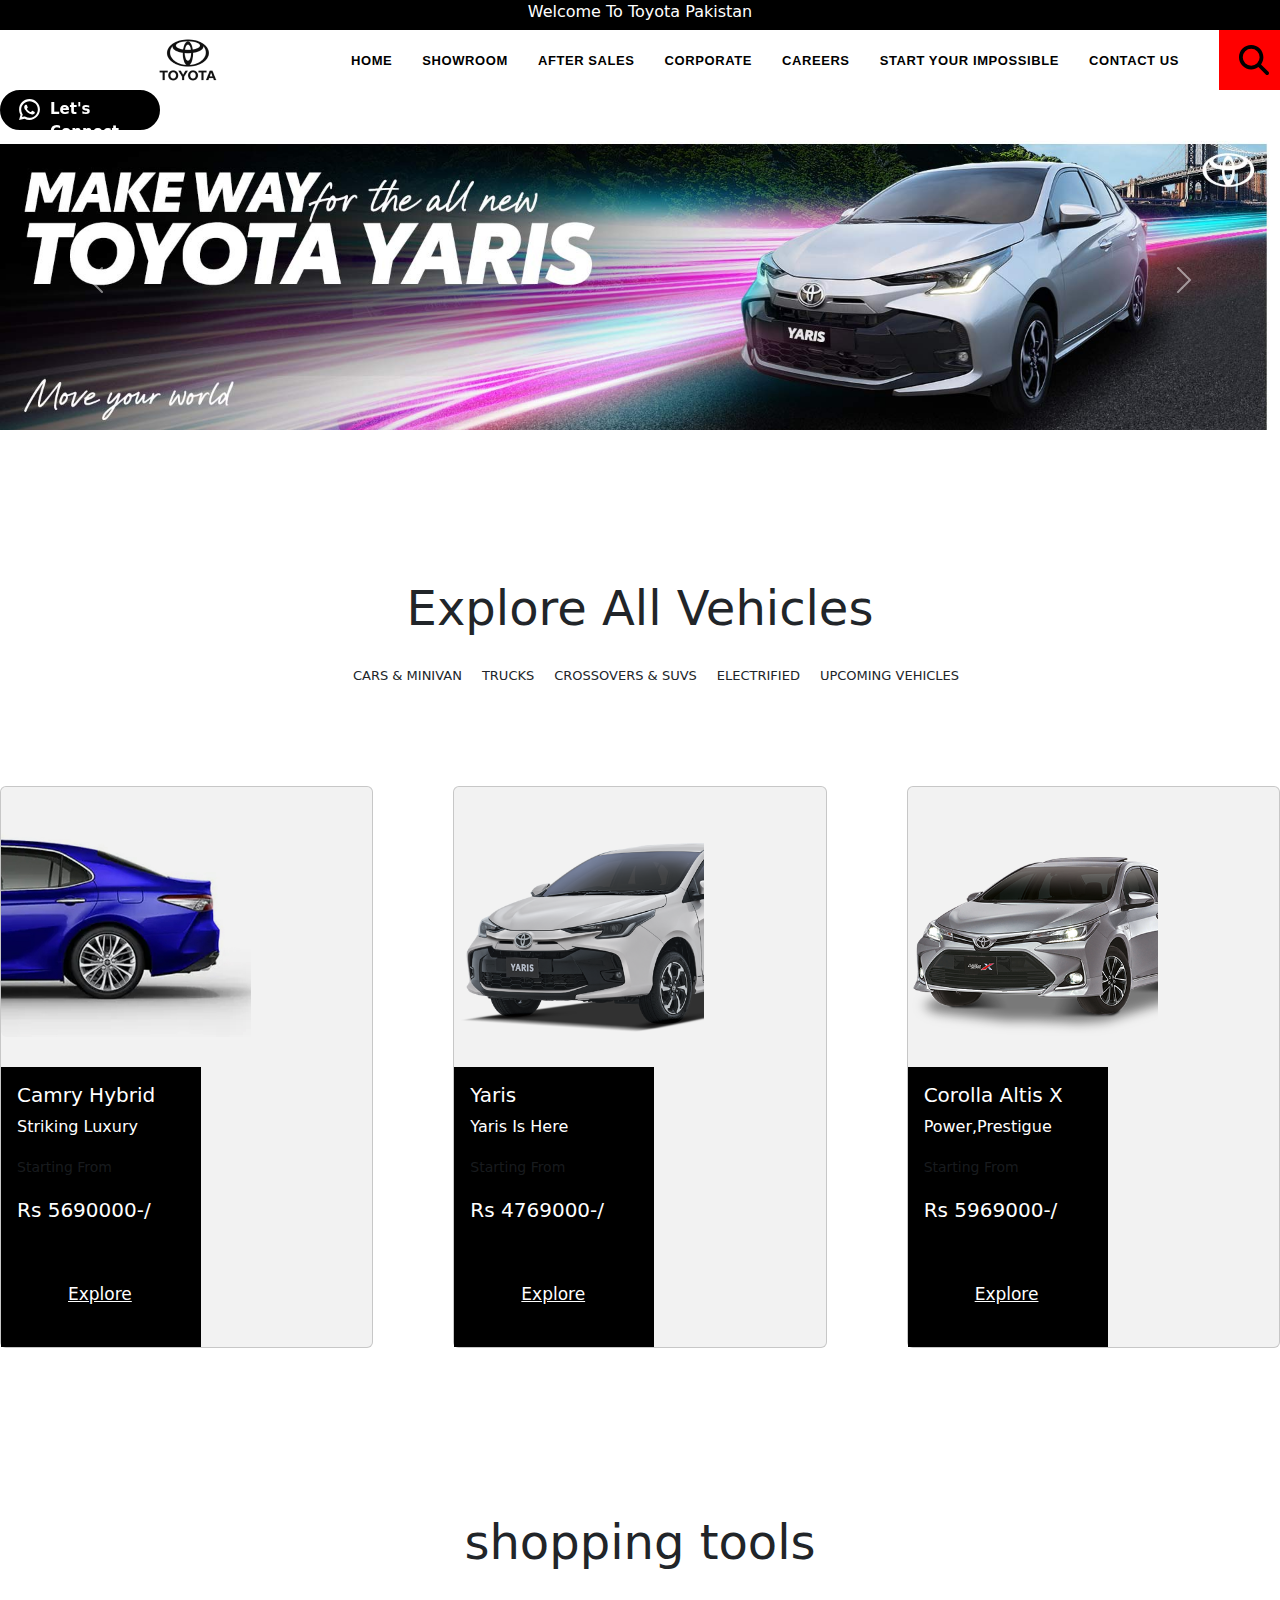
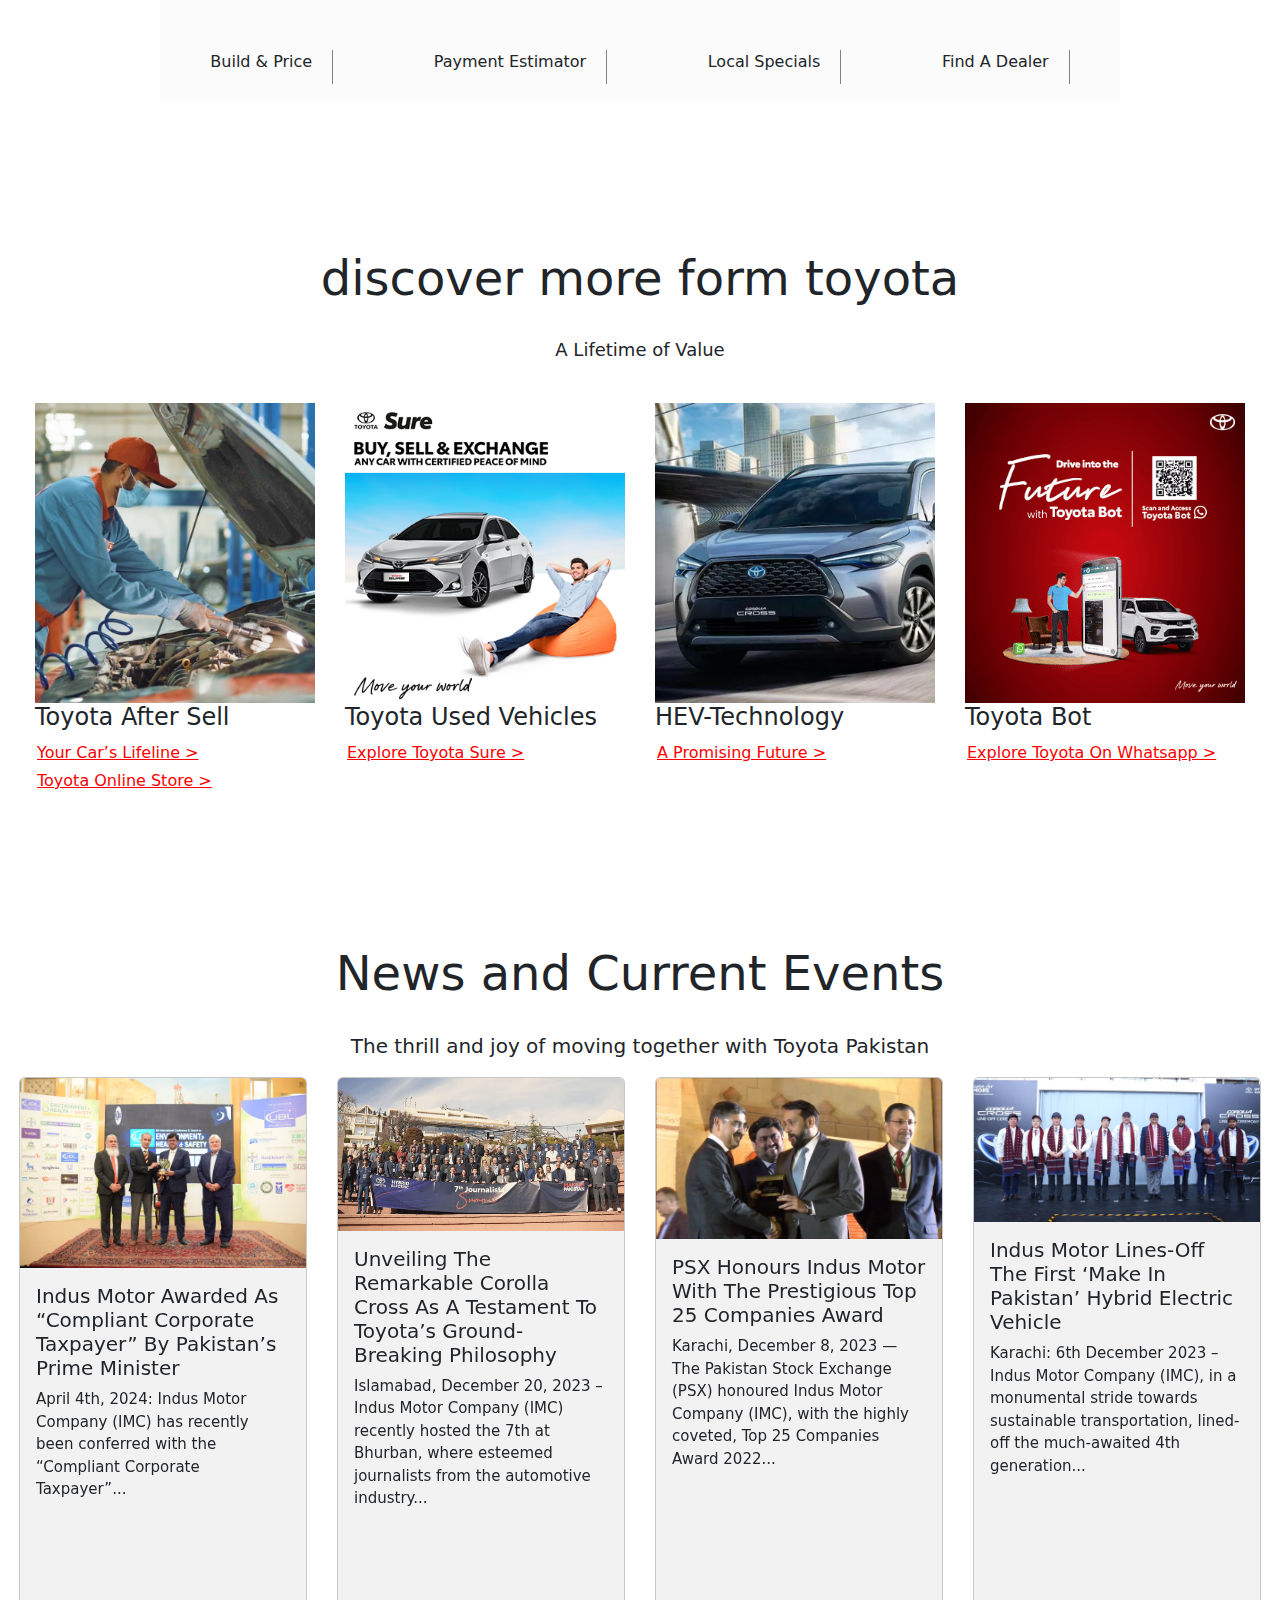
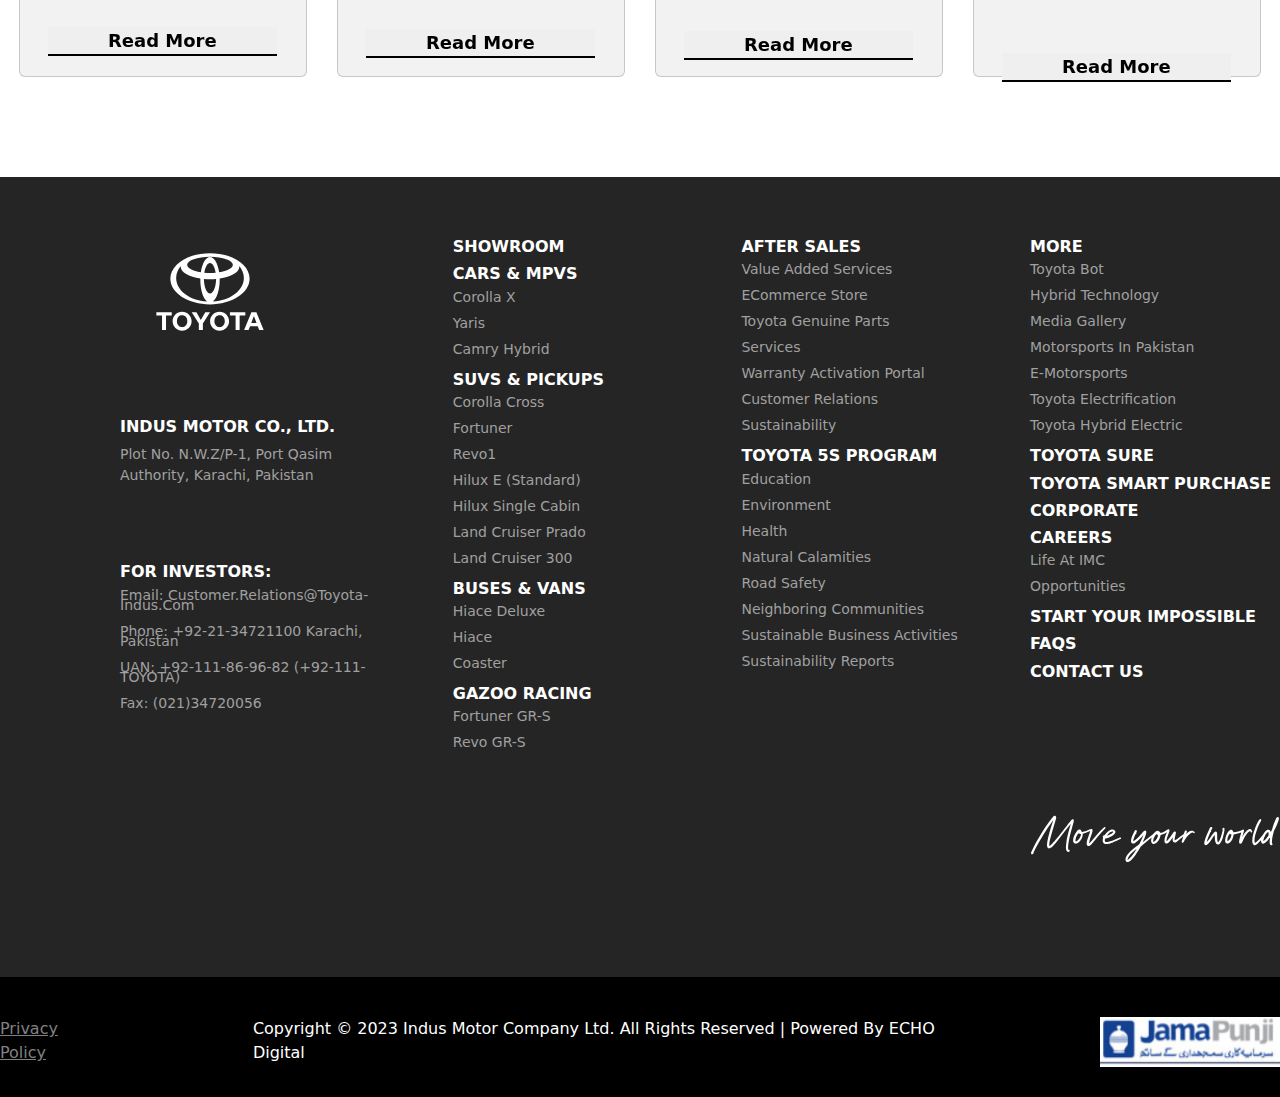
<file: index.html>
<!DOCTYPE html>
<html lang="en">

<head>
  <meta charset="UTF-8" />
  <meta name="viewport" content="width=device-width, initial-scale=1.0" />
  <title>Toyota</title>
  <link href="https://cdn.jsdelivr.net/npm/bootstrap@5.3.3/dist/css/bootstrap.min.css" rel="stylesheet"
    integrity="sha384-QWTKZyjpPEjISv5WaRU9OFeRpok6YctnYmDr5pNlyT2bRjXh0JMhjY6hW+ALEwIH" crossorigin="anonymous" />
  <link rel="stylesheet" href="style.css" />
</head>

<body>
  <div class="parent">
    <div class="start">
      <p>welcome to toyota Pakistan</p>
    </div>
    <nav>
      <img src="./Assets/Images/toyota logo2.png" width="80" height="60" id="logo" />
      <ul class="nav-link">
        <li><a href="#" class="nav-list">HOME</a></li>
        <li><a href="#" class="nav-list">SHOWROOM</a></li>
        <li><a href="#" class="nav-list">After Sales</a></li>
        <li><a href="#" class="nav-list">CORPORATE</a></li>
        <li><a href="#" class="nav-list">Careers</a></li>
        <li><a href="#" class="nav-list">Start Your Impossible</a></li>
        <li><a href="#" class="nav-list">Contact Us</a></li>
      </ul>

      <div class="icon-img">
        <img class="icon" src="./Assets/Images/magnifying-glass-solid.svg" width="30px" height="30px" />
      </div>
    </nav>
    <div class="banner">
      <div class="fix-btn">
        <img class="fix-btn-img" src="./Assets/Images/icons8-whatsapp.svg" height="25px" height="30px">
        <p class="fix-btn-para">Let's Connect</p>
      </div>
      <div class="carousel">
        <div id="carouselExample" class="carousel slide">
          <div class="carousel-inner">
            <div class="carousel-item active">
              <img src="./Assets/Images/Web-Banner-1920-x-450-1.jpg" class="d-block w-100" alt="...">
            </div>
            <div class="carousel-item">
              <img src="./Assets/Images/Arshand-Nadeem-1920-x-450.jpg" class="d-block w-100" alt="...">
            </div>
            <div class="carousel-item">
              <img src="./Assets/Images/Bank-Yaris-Web-Banner-1920-x-450-1.jpg" class="d-block w-100" alt="...">
            </div>
            <div class="carousel-item">
              <img src="./Assets/Images/GROUP-1920-x-450.png" class="d-block w-100" alt="...">
            </div>
            <div class="carousel-item">
              <img src="./Assets/Images/Web-Banner-1920-x-450-1 (1).jpg" class="d-block w-100" alt="...">
            </div>
          </div>
          <button class="carousel-control-prev" type="button" data-bs-target="#carouselExample" data-bs-slide="prev">
            <span class="carousel-control-prev-icon" aria-hidden="true"></span>
            <span class="visually-hidden">Previous</span>
          </button>
          <button class="carousel-control-next" type="button" data-bs-target="#carouselExample" data-bs-slide="next">
            <span class="carousel-control-next-icon" aria-hidden="true"></span>
            <span class="visually-hidden">Next</span>
          </button>
        </div>
      </div>


    </div>
    <div class="banner1">
      <h2>Explore All Vehicles</h2>
      <ul class="nav-link1">
        <li class="list1">Cars & Minivan</li>
        <li class="list1">trucks</li>
        <li class="list1">Crossovers & SUVs</li>
        <li class="list1">Electrified</li>
        <li class="list1">Upcoming Vehicles</li>
      </ul>
      <div class="car">
        <div class="car1">
          <div class="card mb-3" style="max-width: 540px;">
            <div class="row g-0">
              <div class="col-md-4">
                <img src="./Assets/Images/camry-discover-the-range.jpg" class="img-fluid rounded-start" width="250px"
                  height="280px">
              </div>
              <div class="col-md-8">
                <div class="card-body">
                  <h5 class="card-title">Camry Hybrid</h5>
                  <p class="card-text">Striking luxury</p>
                  <p class="card-text"><small class="text-body-secondary">Starting from</small></p>
                  <p class="card-text" id="Price">Rs 5690000-/</p>
                  <button class="btn">Explore</button>
                </div>
              </div>
            </div>
          </div>

        </div>

        <div class="car1">
          <div class="card mb-3" style="max-width: 540px;">
            <div class="row g-0">
              <div class="col-md-4">
                <img src="./Assets/Images/PNG-2-1.png" class="img-fluid rounded-start" width="250px" height="280px">
              </div>
              <div class="col-md-8">
                <div class="card-body">
                  <h5 class="card-title">yaris</h5>
                  <p class="card-text">yaris is here</p>
                  <p class="card-text"><small class="text-body-secondary">Starting from</small></p>
                  <p class="card-text" id="Price">Rs 4769000-/</p>
                  <button class="btn">Explore</button>
                </div>
              </div>
            </div>
          </div>
        </div>
        <div class="car1">
          <div class="card mb-3" style="max-width: 540px;">
            <div class="row g-0">
              <div class="col-md-4">
                <img src="./Assets/Images/corolla-400-x-500.png" class="img-fluid rounded-start" width="250px"
                  height="280px">
              </div>
              <div class="col-md-8">
                <div class="card-body">
                  <h5 class="card-title">Corolla Altis X</h5>
                  <p class="card-text">Power,prestigue</p>
                  <p class="card-text"><small class="text-body-secondary">Starting from</small></p>
                  <p class="card-text" id="Price">Rs 5969000-/</p>
                  <button class="btn">Explore</button>
                </div>
              </div>
            </div>
          </div>
        </div>
      </div>
    </div>
    <div class="banner2">
      <h2>shopping tools</h2>
      <div class="new">
        <p style="border-right: 1px solid grey; padding-right: 20px;">Build & Price</p>
        <p style="border-right: 1px solid grey; padding-right: 20px;">Payment Estimator</p>
        <p style="border-right: 1px solid grey; padding-right: 20px;">Local Specials</p>
        <p style="border-right: 1px solid grey; padding-right: 20px;">Find A Dealer</p>
      </div>
      <div>
      </div>
    </div>
    <div class="banner-2">
      <h2>discover more form toyota</h2>
      <p class="banner2-para">A Lifetime of Value</p>
      <div class="banner-img">
        <div class="img2">
          <img src="./Assets/Images/Toyota-After-Sales.jpg" width="280px" height="300px">
          <h4>toyota after sell</h4>
          <a href="#" class="list-2">Your Car’s Lifeline > </a>
          <a href="#" class="list-2">Toyota Online Store > </a>
        </div>
        <div class="img2">
          <img src="./Assets/Images/tsure_364x400.png" width="280px" height="300px">
          <h4>toyota used Vehicles</h4>
          <a href="#" class="list-2">Explore Toyota Sure > </a>
        </div>

        <div class="img2">
          <img src="./Assets/Images/HEV-Technology.jpg" width="280px" height="300px">
          <h4>HEV-Technology</h4>
          <a href="#" class="list-2">A Promising Future > </a>

        </div>

        <div class="img2">
          <img src="./Assets/Images/chat-bot-grid-img-updated.png" width="280px" height="300px">
          <h4>toyota bot</h4>
          <a href="#" class="list-2">Explore Toyota On Whatsapp > </a>
        </div>
      </div>
    </div>
    <div class="banner3">
      <h2>News and Current Events</h2>
      <p class="para-3">The thrill and joy of moving together with Toyota Pakistan</p>
      <div class="News">
        <div class="card" style="width: 18rem; height: 600px;">
          <img src="./Assets/Images/new.jpg" class="card-img-top" alt="...">
          <div class="card-body">
            <h4 id="hero-hd">Indus Motor Awarded as “Compliant Corporate Taxpayer” by Pakistan’s Prime Minister</h4>
            <p id="hero" class="card-text">April 4th, 2024: Indus Motor Company (IMC) has recently been
               conferred with the “Compliant Corporate Taxpayer”...</p>
            <button class="btn-1">read more</button>
          </div>
        </div>
        <div class="card" style="width: 18rem; height: 600px;">
          <img src="./Assets/Images/DSC096862.jpg" class="card-img-top" alt="...">
          <div class="card-body">
            <h4 id="hero-hd">Unveiling the Remarkable Corolla Cross as a Testament to Toyota’s Ground-Breaking
              Philosophy</h4>
            <p id="hero" class="card-text">Islamabad, December 20, 2023 – Indus Motor Company (IMC) recently hosted the
              7th
              at Bhurban, where esteemed journalists from the automotive industry...</p>
            <button class="btn-2">read more</button>
          </div>
        </div>
        <div class="card" style="width: 18rem; height: 600px;">
          <img src="./Assets/Images/psx-photo.jpg" class="card-img-top" alt="...">
          <div class="card-body">
            <h4 id="hero-hd">PSX Honours Indus Motor with the Prestigious Top 25 Companies Award</h4>
            <p id="hero" class="card-text"> Karachi, December 8, 2023 — The Pakistan Stock Exchange (PSX) honoured
              Indus Motor Company (IMC), with the highly coveted, Top 25 Companies Award
              2022...</p>
            <button class="btn-3">read more</button>
          </div>
        </div>
        <div class="card" style="width: 18rem; height: 600px;">
          <img src="./Assets/Images/C-SUV-Line-Off-Ceremony-6th-Dec23.jpeg" class="card-img-top" alt="...">
          <div class="card-body">
            <h4 id="hero-hd">Indus Motor Lines-off the First ‘Make in Pakistan’ Hybrid Electric Vehicle</h4>
            <p id="hero" class="card-text">Karachi: 6th December 2023 – Indus Motor Company (IMC), in a monumental
              stride
              towards sustainable transportation, lined-off the much-awaited 4th generation...</p>
            <button class="btn-4">read more</button>
          </div>
        </div>
      </div>
    </div>
    <div class="footer">
      <div class="footerli1">
        <img src="./Assets/Images/footer img.svg" width="180px" height="130px" id="footer-img">
        <div class="footer1">
          <h3>Indus Motor Co., Ltd.</h3>
          <p>Plot No. N.W.Z/P-1, Port Qasim
            Authority, Karachi, Pakistan</p>
        </div>
        <div class="footer2">
          <h3>For Investors:</h3>
          <p style="font-size: 14px;color: #A0A0A0; line-height: 10px;">Email: customer.relations@toyota-indus.com</p>
          <p style="font-size: 14px;color: #A0A0A0; line-height: 10px;">Phone: +92-21-34721100 Karachi, Pakistan</p>
          <p style="font-size: 14px;color: #A0A0A0; line-height: 10px;">UAN: +92-111-86-96-82 (+92-111-TOYOTA)</p>
          <p style="font-size: 14px;color: #A0A0A0; line-height: 10px;">Fax: (021)34720056</p>
        </div>
        <!-- <div class="footer3">

        </div> -->

      </div>
      <div class="footerli2">
        <h3>showroom</h3>
        <h3>Cars & MPVs</h3>
        <p>Corolla X</p>
        <p>Yaris</p>
        <p>Camry Hybrid</p>
        <h3>SUVs & Pickups</h3>
        <p>Corolla Cross</p>
        <p>Fortuner</p>
        <p>Revo1</p>
        <p>Hilux E (Standard)</p>
        <p>Hilux Single Cabin</p>
        <p>Land Cruiser Prado</p>
        <p>Land Cruiser 300</p>
        <h3>Buses & Vans</h3>
        <p> Hiace Deluxe</p>
        <p>Hiace</p>
        <p>Coaster</p>
        <h3>gazoo racing</h3>
        <p>Fortuner GR-S</p>
        <p>Revo GR-S</p>
      </div>
      <div class="footerli3">
        <h3>AFTER SALES</h3>
        <p>Value Added Services</p>
        <p>eCommerce Store</p>
        <p>Toyota Genuine Parts</p>
        <p>Services</p>
        <p>Warranty Activation Portal</p>
        <p>Customer Relations</p>
        <p>Sustainability</p>
        <h3>Toyota 5S Program</h3>
        <p>Education</p>
        <p>Environment</p>
        <p>Health</p>
        <p>Natural Calamities</p>
        <p>Road Safety</p>
        <p>Neighboring Communities</p>
        <p>Sustainable Business Activities</p>
        <p>Sustainability Reports</p>
      </div>
      <div class="footerli4">
        <h3>more</h3>
        <p>Toyota Bot</p>
        <p>Hybrid Technology</p>
        <p>Media Gallery</p>
        <p>Motorsports in Pakistan</p>
        <p>E-Motorsports</p>
        <p>Toyota Electrification</p>
        <p>Toyota Hybrid Electric</p>
        <h3>toyota sure</h3>
        <h3>Toyota Smart Purchase</h3>
        <h3>Corporate</h3>
        <h3> Careers</h3>
        <p>Life at IMC</p>
        <p>Opportunities</p>
        <h3>START YOUR IMPOSSIBLE</h3>
        <h3> FAQs</h3>
        <h3>contact us</h3>
        <img src="./Assets/Images/footermove.svg" class="footer-img2">
      </div>
    </div>
    <div class="footer-end">
      <div class="end-content">
        <p style="text-decoration: underline; color: grey;">privacy policy</p>
        <p>Copyright © 2023 Indus Motor Company Ltd. All rights reserved | Powered by ECHO Digital</p>
        <img src="./Assets/Images/endpic.jpg" width="180px" height="50px" >
      </div>
       
    </div>





      
    
  </div>  
</body>

</html>
</file>
<file: style.css>
*{
    margin: 0;
    padding: 0;
}
.start{
    background-color: black;
    color: white;
    text-transform: capitalize;
    height: 30px;
    display: flex;
    justify-content: center;
}
nav{
    /* border: 2px solid red; */
    height: 60px;
    width: 100%;
    display: flex;
    justify-content: space-between;
    align-items: center;
    margin: 0 auto;
    position: sticky;
    top: 0px;
    background-color: white;

}
#logo{
    margin-left: 150px;

}
.nav-link{
    margin: 10px 5px;
    width: 100%;
    display: flex;
    /* align-items: center; */
    justify-content: flex-end;
    padding-right: 30px;
    gap: 20px;
    list-style: none;
}
.nav-list{
    padding: 8px 5px;
    text-decoration: none;
    color: black;
    text-transform: uppercase;
    font-size: 13px;
    font-weight: 550;
    letter-spacing: .5833333135px;
    font-family: Arial, Helvetica, sans-serif;

}
.icon-img{
    width: 80px;
    height: 60px;
    background-color: red;
}
.icon{
    font-size: 20px;
    font-weight: 500;
    margin-left: 20px;
    margin-top: 15px;
}
.nav-list:hover{
    color: red;
    /* text-decoration: underline; */
    border-bottom: 2px solid red;
}
.icon:hover{
    border: 2px;
    border-radius: 20px;
    background-color: grey;
}
h2{
    font-size: 3pc;
    line-height: 56px;
    display: flex;
    justify-content: center;
    margin-top: 150px;
    margin-bottom: 30px;
}
.nav-link1{
    font-size: 13px;
    text-transform: uppercase;
    display: flex;
    justify-content: center;
    list-style: none;
    gap: 20px;
}
.list1:hover{
    font-weight: 400;

}
.fix-btn{
    border: 2px solid black;
    width: 160px;
    height: 40px;
    border-radius: 20px;
    display: flex;
    background-color: #000;
    position: sticky;
    top: 0px;
    /* margin: 80% 80%; */
    /* margin: 80% 80%; */
}
.fix-btn-img{
    padding-left: 15px;
    margin-top: 5px;
    color: white;
}
.fix-btn-para{
    padding: 6px 8px;
    font-size: 15px;
    font-weight: 600;
    color: white;
    
}
.banner2-para{
    display: flex;
    justify-content: center;
    font-size: 18px;
    margin-bottom:40px;
}
.new{
    max-width: 1752px;
    min-width: 338px;
    padding: 0;
    width: 75%;
    height: 100px;
    display: flex;
    justify-content:space-around;
    margin: 0 auto;
    padding-top: 50px;
    background-color: #fbfbfb;
}
.car{
    margin-top: 100px;
    display: flex;
    gap: 80px;
}
.col-md-8{
    text-transform: capitalize;
    background-color: black;
    color: white;
    height:280px;
    width: 200px;
}
.col-md-4{
    width: 250px;
    height: 280px;
}
.btn{
    text-decoration: underline;
    color: white;
    font-size: 17px;
    font-weight: 500;
    padding-left: 50px;
    padding-top: 40px;
}
.btn:hover{
    border: none;
}
.list-2{
    padding: 2px;
    color: red;
    display: flex;
}
.list-2:hover{
    border: none;
}
.banner-img{
    display: flex;
    justify-content: center;
    gap: 30px;
}
h4{
    text-transform: capitalize;
}
#Price{
    font-size: 20px;
    font-weight: 500;
    
}
.para-3{
    display: flex;
    justify-content: center;
    font-size: 20px;
}
.News{
    display: flex;
    justify-content: center;
    gap: 30px;
}
#hero-hd{
    font-size: 20px;
    font-weight: 500;
}
#hero{
    font-size: 15px;
}
.btn-1{
    width: 90%;
    border: none;
    border-bottom: 2px solid black;
    text-transform: capitalize;
    /* position: absolute; */
    margin-top: 110px;
    margin-left: 12px;
    font-size: 18px;
    font-weight: 600;
}
.btn-1:hover{
    color: red;
    border-bottom: 2px solid red;
}
.btn-2{
    width: 90%;
    border: none;
    border-bottom: 2px solid black;
    text-transform: capitalize;
    /* position: absolute; */
    margin-top: 103px;
    margin-left: 12px;
    font-size: 18px;
    font-weight: 600;
}
.btn-2:hover{
    color: red;
    border-bottom: 2px solid red;
}
.btn-3{
    width: 90%;
    border: none;
    border-bottom: 2px solid black;
    text-transform: capitalize;
    /* position: absolute; */
    margin-top: 145px;
    margin-left: 12px;
    font-size: 18px;
    font-weight: 600;
}
.btn-3:hover{
    color: red;
    border-bottom: 2px solid red;
}
.btn-4{
    width: 90%;
    border: none;
    border-bottom: 2px solid black;
    text-transform: capitalize;
    /* position: absolute; */
    margin-top: 160px;
    margin-left: 12px;
    font-size: 18px;
    font-weight: 600;
}
.btn-4:hover{
    color: red;
    border-bottom: 2px solid red;
}
.card{
    background-color: #F2F2F2;
    /* height: 400px; */
}
.footer{
    height: 800px;
    width: 100%;
    background-color: #252525;
    color: white;
    display: flex;
    margin-top: 100px;
}
.footerli1{
    /* border: 2px solid white; */
    margin-left: 120px;
    width: 25%;
    height: 100%;

}
#footer-img{
    /* margin-left: 120px; */
    margin-top: 50px;
}
.footer1{
    /* margin-left: 120px; */
    padding-top: 60px;


}
.footer2{
    padding-top: 60px;

}
.footerli2{
    padding-top: 60px;
    padding-left: 50px;
    width: 25%;
    height: 100%;
    line-height: 10px;

}
.footer h3{
    font-size: 16px;
    text-transform: uppercase;
    font-weight: bold;
}
.footer p{
    font-size: 14px;
    color: #A0A0A0;
    text-transform: capitalize;
}
.footerli3{
    padding-top: 60px;
    padding-left: 50px;
    width: 25%;
    height: 100%;
    line-height: 10px;

}
.footerli4{
    padding-top: 60px;
    padding-left: 50px;
    width: 25%;
    height: 100%;
    line-height: 10px;
}
.sec-main{
    

    display: flex !important;
}
.sec-hd{
    font-size: 14px;
    color: #A0A0A0;
}
.sec-para{
    color: white !important;
}
.footer-img2{
    width: 250px;
}
.footer-end{
    display: flex;
    justify-content: space-around;
    background-color: #000;
    width: 100%;
    height: 120px;
    color: white;
    text-transform: capitalize;
    
}
.end-content{
    max-width: 100%;
    margin-top: 40px;
    display: flex;
    /* justify-content: space-around; */
    gap: 150px;

}
@media only screen and (max-width:1200px){
    .nav-link{
        display: none;
    }
    .car{
        /* display: block;
        max-width: 100%; */
        flex-wrap: wrap;
    }
    .banner-img{
        flex-wrap: wrap;
    }
    .nav-link1{
        flex-wrap: wrap;
    }
    .new{
        flex-wrap: wrap;
    }
    .footer{
        display: block;
        width: 100%;
        height: 100%;
        margin: 10px 0;
        padding: 10px 0;
    }
    .News{
        flex-wrap: wrap;
    }
    .end-content{
        display: block;

    }
}
</file>
